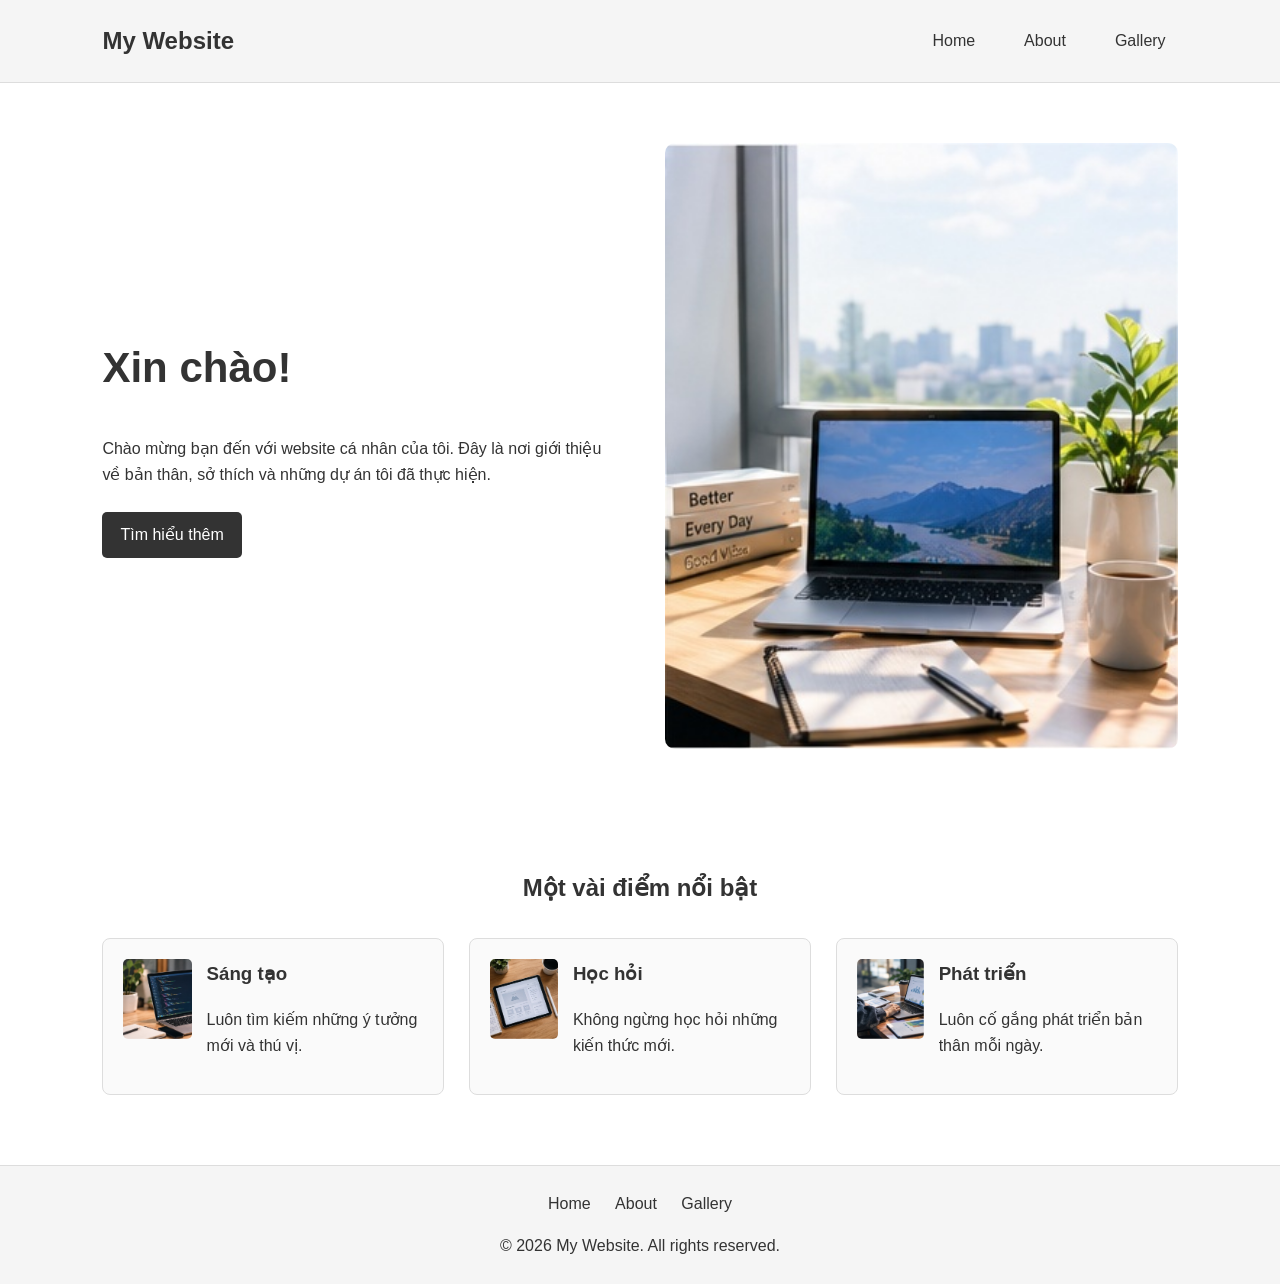
<file: index.html>
<!DOCTYPE html>
<html lang="vi">

<head>
    <meta charset="UTF-8">
    <meta name="viewport" content="width=device-width, initial-scale=1.0">

    <title>Trang chủ</title>

    <link rel="stylesheet" href="style.css">
</head>

<body>

    <!-- HEADER -->
    <header>
        <div class="logo">
            My Website
        </div>

        <nav>
            <a href="index.html">Home</a>
            <a href="about.html">About</a>
            <a href="gallery.html">Gallery</a>
        </nav>
    </header>


    <!-- PHẦN GIỚI THIỆU -->
    <main>

        <section class="hero">

            <div class="hero-text">

                <h1>Xin chào!</h1>

                <p>
                    Chào mừng bạn đến với website cá nhân của tôi.
                    Đây là nơi giới thiệu về bản thân, sở thích
                    và những dự án tôi đã thực hiện.
                </p>

                <a class="button" href="about.html">
                    Tìm hiểu thêm
                </a>

            </div>


            <div class="hero-image">

                <img src="home.jpg"
                     alt="Hình ảnh giới thiệu trang web">

            </div>

        </section>


        <!-- ĐIỂM NỔI BẬT -->

        <section class="features">

            <h2>Một vài điểm nổi bật</h2>

            <div class="feature-grid">

                <article class="feature">

                    <img src="project1.jpg"
                         alt="Sáng tạo">

                    <div>
                        <h3>Sáng tạo</h3>

                        <p>
                            Luôn tìm kiếm những ý tưởng
                            mới và thú vị.
                        </p>
                    </div>

                </article>


                <article class="feature">

                    <img src="project2.jpg"
                         alt="Học hỏi">

                    <div>
                        <h3>Học hỏi</h3>

                        <p>
                            Không ngừng học hỏi những
                            kiến thức mới.
                        </p>
                    </div>

                </article>


                <article class="feature">

                    <img src="project3.jpg"
                         alt="Phát triển">

                    <div>
                        <h3>Phát triển</h3>

                        <p>
                            Luôn cố gắng phát triển
                            bản thân mỗi ngày.
                        </p>
                    </div>

                </article>

            </div>

        </section>

    </main>


    <!-- FOOTER -->

    <footer>

        <a href="index.html">Home</a>
        <a href="about.html">About</a>
        <a href="gallery.html">Gallery</a>

        <p>
            © 2026 My Website. All rights reserved.
        </p>

    </footer>

</body>
</html>
</file>
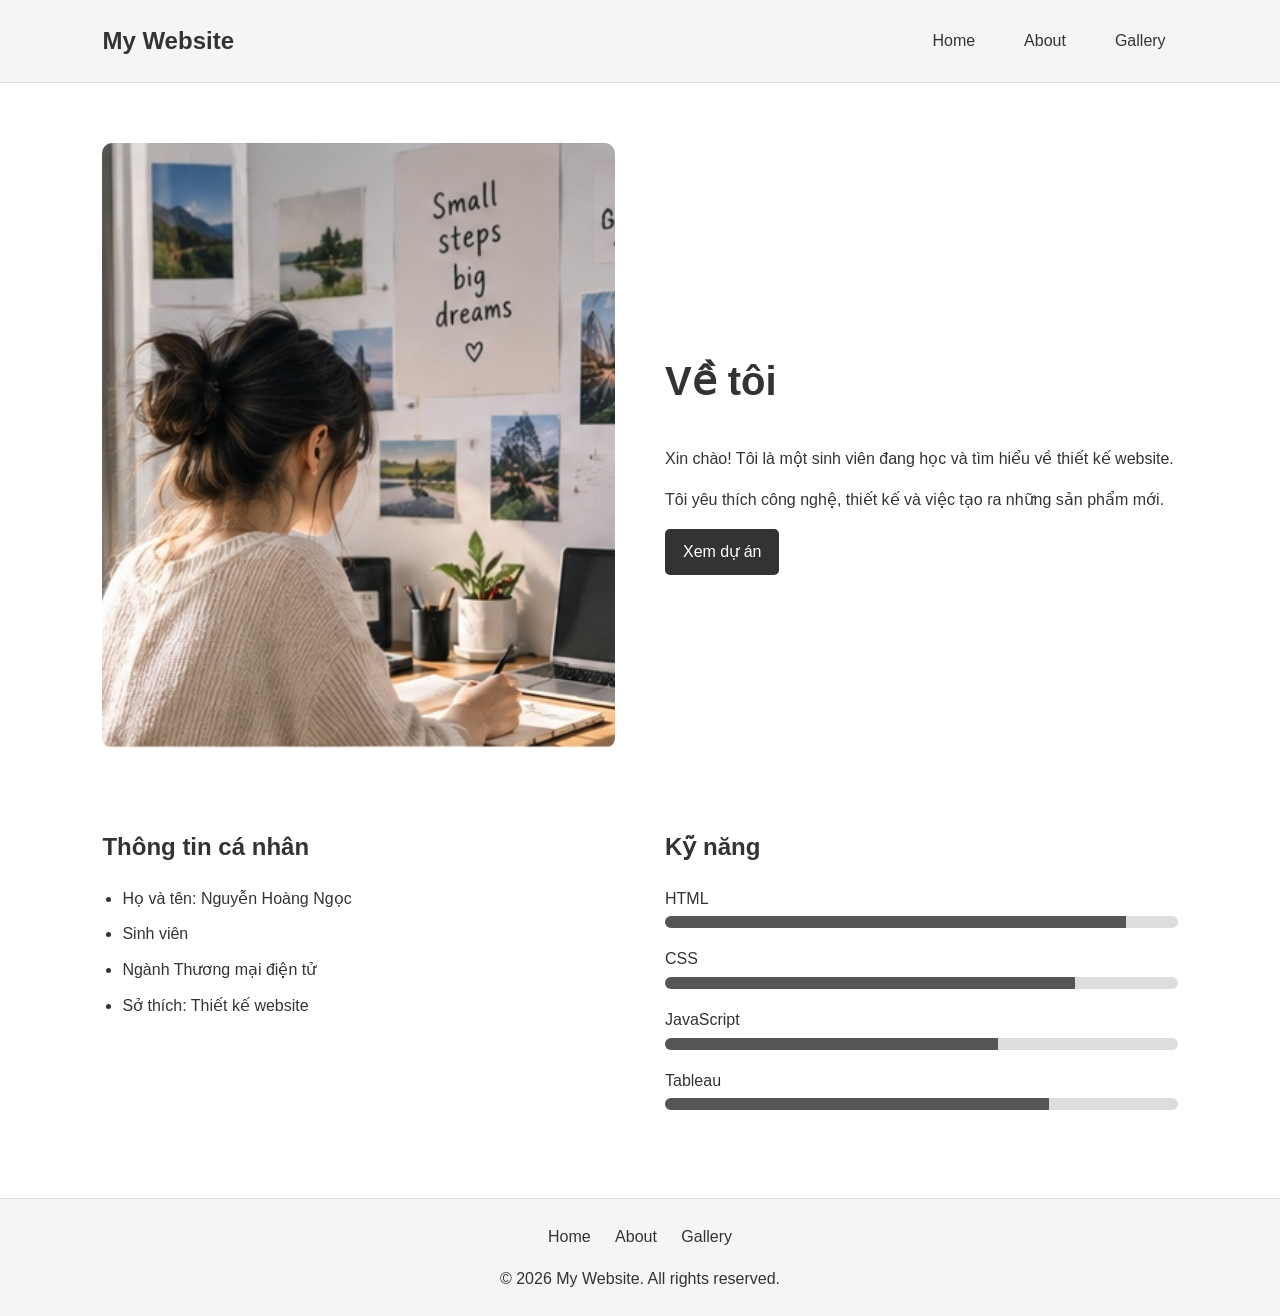
<file: about.html>
<!DOCTYPE html>
<html lang="vi">

<head>

    <meta charset="UTF-8">

    <meta name="viewport"
          content="width=device-width, initial-scale=1.0">

    <title>Giới thiệu</title>

    <link rel="stylesheet" href="style.css">

</head>

<body>

    <!-- HEADER -->

    <header>

        <div class="logo">
            My Website
        </div>

        <nav>

            <a href="index.html">
                Home
            </a>

            <a href="about.html">
                About
            </a>

            <a href="gallery.html">
                Gallery
            </a>

        </nav>

    </header>


    <!-- CONTENT -->

    <main>

        <section class="about-intro">

            <div class="about-image">

                <img src="about.jpg"
                     alt="Ảnh giới thiệu bản thân">

            </div>


            <div class="about-text">

                <h1>Về tôi</h1>

                <p>
                    Xin chào! Tôi là một sinh viên đang học
                    và tìm hiểu về thiết kế website.
                </p>

                <p>
                    Tôi yêu thích công nghệ, thiết kế
                    và việc tạo ra những sản phẩm mới.
                </p>

                <a class="button" href="gallery.html">
                    Xem dự án
                </a>

            </div>

        </section>


        <!-- THÔNG TIN -->

        <section class="information">

            <div class="personal-info">

                <h2>Thông tin cá nhân</h2>

                <ul>

                    <li>Họ và tên: Nguyễn Hoàng Ngọc</li>

                    <li>Sinh viên</li>

                    <li>Ngành Thương mại điện tử</li>

                    <li>Sở thích: Thiết kế website</li>

                </ul>

            </div>


            <!-- KỸ NĂNG -->

            <div class="skills">

                <h2>Kỹ năng</h2>

                <div class="skill">

                    <span>HTML</span>

                    <div class="bar">
                        <div class="level html">
                        </div>
                    </div>

                </div>


                <div class="skill">

                    <span>CSS</span>

                    <div class="bar">
                        <div class="level css">
                        </div>
                    </div>

                </div>


                <div class="skill">

                    <span>JavaScript</span>

                    <div class="bar">
                        <div class="level js">
                        </div>
                    </div>

                </div>


                <div class="skill">

                    <span>Tableau</span>

                    <div class="bar">
                        <div class="level tableau">
                        </div>
                    </div>

                </div>

            </div>

        </section>

    </main>


    <!-- FOOTER -->

    <footer>

        <a href="index.html">Home</a>
        <a href="about.html">About</a>
        <a href="gallery.html">Gallery</a>

        <p>
            © 2026 My Website. All rights reserved.
        </p>

    </footer>

</body>

</html>
</file>
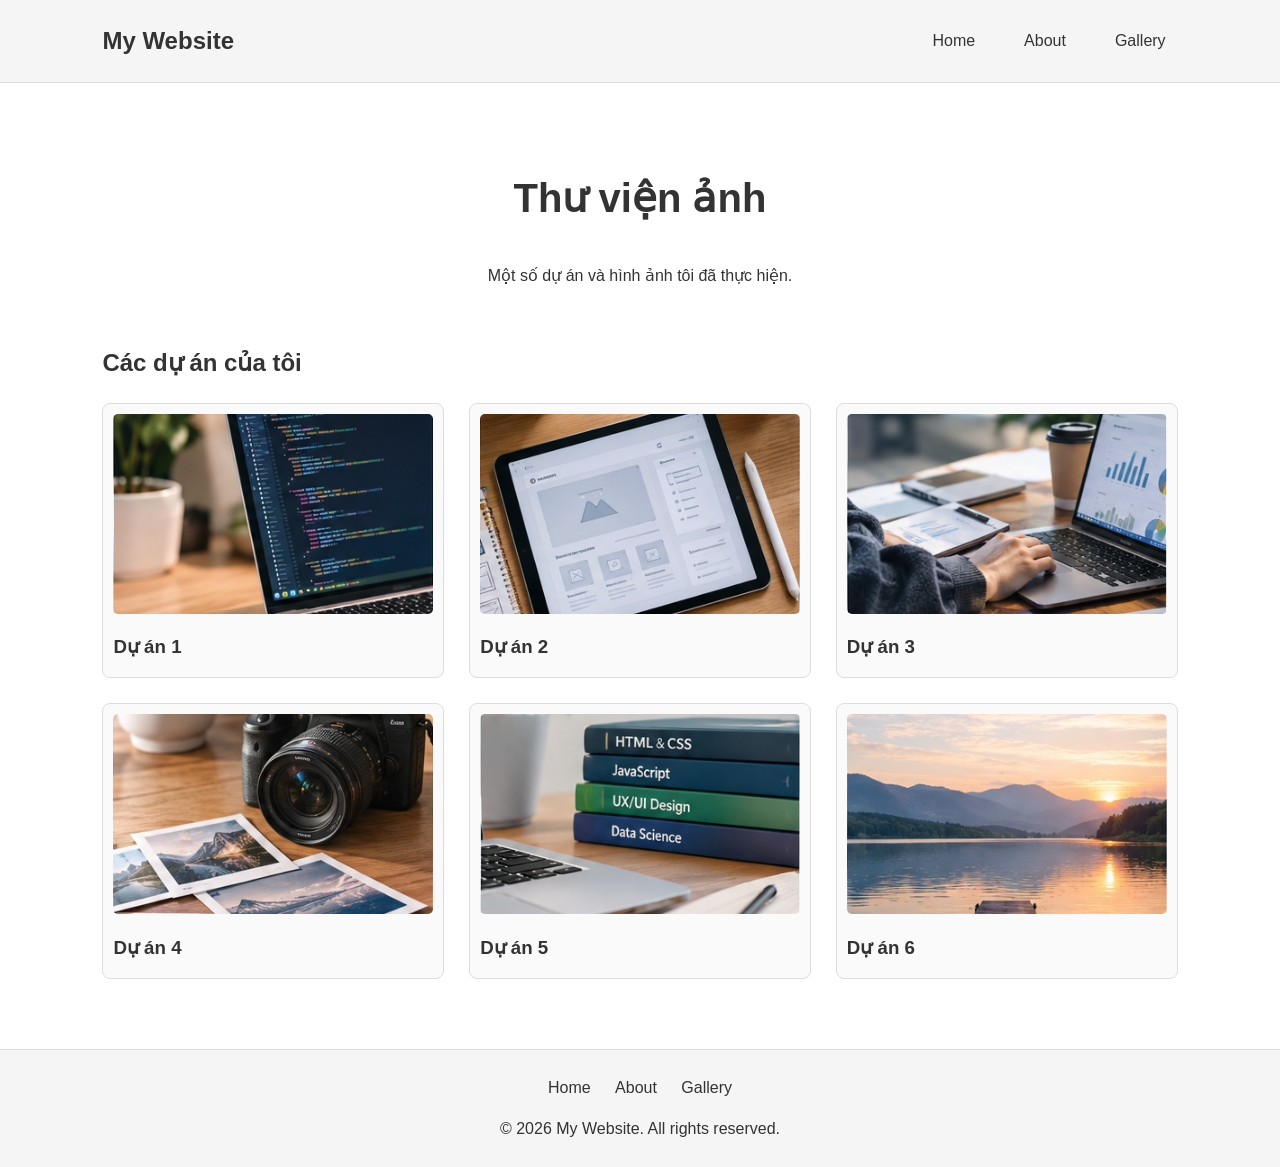
<file: gallery.html>
<!DOCTYPE html>
<html lang="vi">

<head>

    <meta charset="UTF-8">

    <meta name="viewport"
          content="width=device-width, initial-scale=1.0">

    <title>Thư viện ảnh</title>

    <link rel="stylesheet" href="style.css">

</head>

<body>

    <!-- HEADER -->

    <header>

        <div class="logo">
            My Website
        </div>

        <nav>

            <a href="index.html">
                Home
            </a>

            <a href="about.html">
                About
            </a>

            <a href="gallery.html">
                Gallery
            </a>

        </nav>

    </header>


    <!-- GALLERY -->

    <main>

        <section class="gallery-intro">

            <h1>Thư viện ảnh</h1>

            <p>
                Một số dự án và hình ảnh tôi đã thực hiện.
            </p>

        </section>


        <section class="gallery">

            <h2>Các dự án của tôi</h2>

            <div class="gallery-grid">

                <article>
                    <img src="project1.jpg"
                         alt="Dự án 1">

                    <h3>Dự án 1</h3>
                </article>


                <article>
                    <img src="project2.jpg"
                         alt="Dự án 2">

                    <h3>Dự án 2</h3>
                </article>


                <article>
                    <img src="project3.jpg"
                         alt="Dự án 3">

                    <h3>Dự án 3</h3>
                </article>


                <article>
                    <img src="project4.jpg"
                         alt="Dự án 4">

                    <h3>Dự án 4</h3>
                </article>


                <article>
                    <img src="project5.jpg"
                         alt="Dự án 5">

                    <h3>Dự án 5</h3>
                </article>


                <article>
                    <img src="project6.jpg"
                         alt="Dự án 6">

                    <h3>Dự án 6</h3>
                </article>

            </div>

        </section>

    </main>


    <!-- FOOTER -->

    <footer>

        <a href="index.html">Home</a>
        <a href="about.html">About</a>
        <a href="gallery.html">Gallery</a>

        <p>
            © 2026 My Website. All rights reserved.
        </p>

    </footer>

</body>

</html>
</file>
<file: style.css>
/* =========================
   CÀI ĐẶT CHUNG
========================= */

* {
    box-sizing: border-box;
}

html {
    scroll-behavior: smooth;
}

body {
    margin: 0;
    font-family: Arial, sans-serif;
    line-height: 1.6;
    color: #333;
    background: #ffffff;
}

img {
    max-width: 100%;
    height: auto;
    display: block;
}


/* =========================
   HEADER
========================= */

header {
    display: flex;

    justify-content: space-between;
    align-items: center;

    padding: 20px 8%;

    background: #f5f5f5;

    border-bottom: 1px solid #ddd;
}

.logo {
    font-size: 24px;
    font-weight: bold;
}

nav {
    display: flex;
    gap: 25px;
}

nav a {
    text-decoration: none;
    color: #333;

    padding: 8px 12px;

    border-radius: 5px;
}

nav a:hover {
    background: #ddd;
}


/* =========================
   MAIN
========================= */

main {
    width: 84%;
    max-width: 1200px;

    margin: auto;
}


/* =========================
   BUTTON
========================= */

.button {
    display: inline-block;

    padding: 10px 18px;

    background: #333;
    color: white;

    text-decoration: none;

    border-radius: 5px;
}

.button:hover {
    background: #555;
}


/* =========================
   TRANG HOME
========================= */

.hero {

    display: grid;

    grid-template-columns: 1fr 1fr;

    gap: 50px;

    align-items: center;

    padding: 60px 0;
}

.hero h1 {
    font-size: 42px;
    margin-top: 0;
}

.hero-text p {
    margin-bottom: 25px;
}

.hero-image img {
    width: 100%;

    border-radius: 10px;
}


/* =========================
   FEATURES
========================= */

.features {
    padding: 40px 0 70px;
}

.features h2 {
    text-align: center;
    margin-bottom: 30px;
}

.feature-grid {

    display: grid;

    grid-template-columns:
        repeat(3, 1fr);

    gap: 25px;
}

.feature {

    display: flex;

    gap: 15px;

    border: 1px solid #ddd;

    padding: 20px;

    border-radius: 8px;

    background: #fafafa;
}

.feature img {

    width: 80px;
    height: 80px;

    object-fit: cover;

    border-radius: 5px;
}

.feature h3 {
    margin-top: 0;
}


/* =========================
   TRANG ABOUT
========================= */

.about-intro {

    display: grid;

    grid-template-columns:
        1fr 1fr;

    gap: 50px;

    align-items: center;

    padding: 60px 0;
}

.about-image img {

    width: 100%;

    border-radius: 10px;
}

.about-text h1 {
    font-size: 40px;
}


/* =========================
   INFORMATION
========================= */

.information {

    display: grid;

    grid-template-columns:
        1fr 1fr;

    gap: 50px;

    padding-bottom: 70px;
}

.personal-info ul {
    padding-left: 20px;
}

.personal-info li {
    margin-bottom: 10px;
}


/* =========================
   SKILLS
========================= */

.skill {
    margin-bottom: 18px;
}

.skill span {
    display: block;
    margin-bottom: 5px;
}

.bar {

    width: 100%;

    height: 12px;

    background: #ddd;

    border-radius: 10px;

    overflow: hidden;
}

.level {
    height: 100%;
    background: #555;
}

.html {
    width: 90%;
}

.css {
    width: 80%;
}

.js {
    width: 65%;
}

.tableau {
    width: 75%;
}


/* =========================
   GALLERY
========================= */

.gallery-intro {

    padding: 50px 0 20px;

    text-align: center;
}

.gallery-intro h1 {
    font-size: 40px;
}


.gallery {
    padding-bottom: 70px;
}


.gallery-grid {

    display: grid;

    grid-template-columns:
        repeat(3, 1fr);

    gap: 25px;
}

.gallery-grid article {

    border: 1px solid #ddd;

    padding: 10px;

    border-radius: 8px;

    background: #fafafa;
}

.gallery-grid img {

    width: 100%;

    aspect-ratio: 16 / 10;

    object-fit: cover;

    border-radius: 5px;
}

.gallery-grid h3 {
    margin-bottom: 5px;
}


/* =========================
   FOOTER
========================= */

footer {

    text-align: center;

    padding: 25px;

    background: #f5f5f5;

    border-top: 1px solid #ddd;
}

footer a {

    margin: 0 10px;

    color: #333;

    text-decoration: none;
}

footer p {
    margin-bottom: 0;
}


/* =========================
   RESPONSIVE - TABLET
========================= */

@media screen and (max-width: 900px) {

    .hero,
    .about-intro,
    .information {

        grid-template-columns: 1fr;
    }

    .feature-grid {

        grid-template-columns:
            repeat(2, 1fr);
    }

    .gallery-grid {

        grid-template-columns:
            repeat(2, 1fr);
    }

}


/* =========================
   RESPONSIVE - ĐIỆN THOẠI
========================= */

@media screen and (max-width: 600px) {

    header {

        flex-direction: column;

        gap: 15px;

        padding: 15px 5%;
    }

    .logo {
        font-size: 20px;
    }

    nav {

        width: 100%;

        justify-content: center;

        gap: 5px;
    }

    nav a {

        font-size: 14px;

        padding: 6px 8px;
    }

    main {

        width: 90%;
    }


    /* HOME */

    .hero {

        padding: 35px 0;

        gap: 25px;
    }

    .hero h1 {

        font-size: 32px;
    }


    /* FEATURES */

    .feature-grid {

        grid-template-columns: 1fr;
    }

    .feature {

        padding: 15px;
    }


    /* ABOUT */

    .about-intro {

        padding: 35px 0;

        gap: 25px;
    }

    .about-text h1 {

        font-size: 32px;
    }


    /* INFORMATION */

    .information {

        gap: 30px;
    }


    /* GALLERY */

    .gallery-intro {

        padding: 35px 0 15px;
    }

    .gallery-intro h1 {

        font-size: 32px;
    }

    .gallery-grid {

        grid-template-columns: 1fr;
    }


    /* FOOTER */

    footer a {

        display: inline-block;

        margin: 5px;
    }

}
</file>
